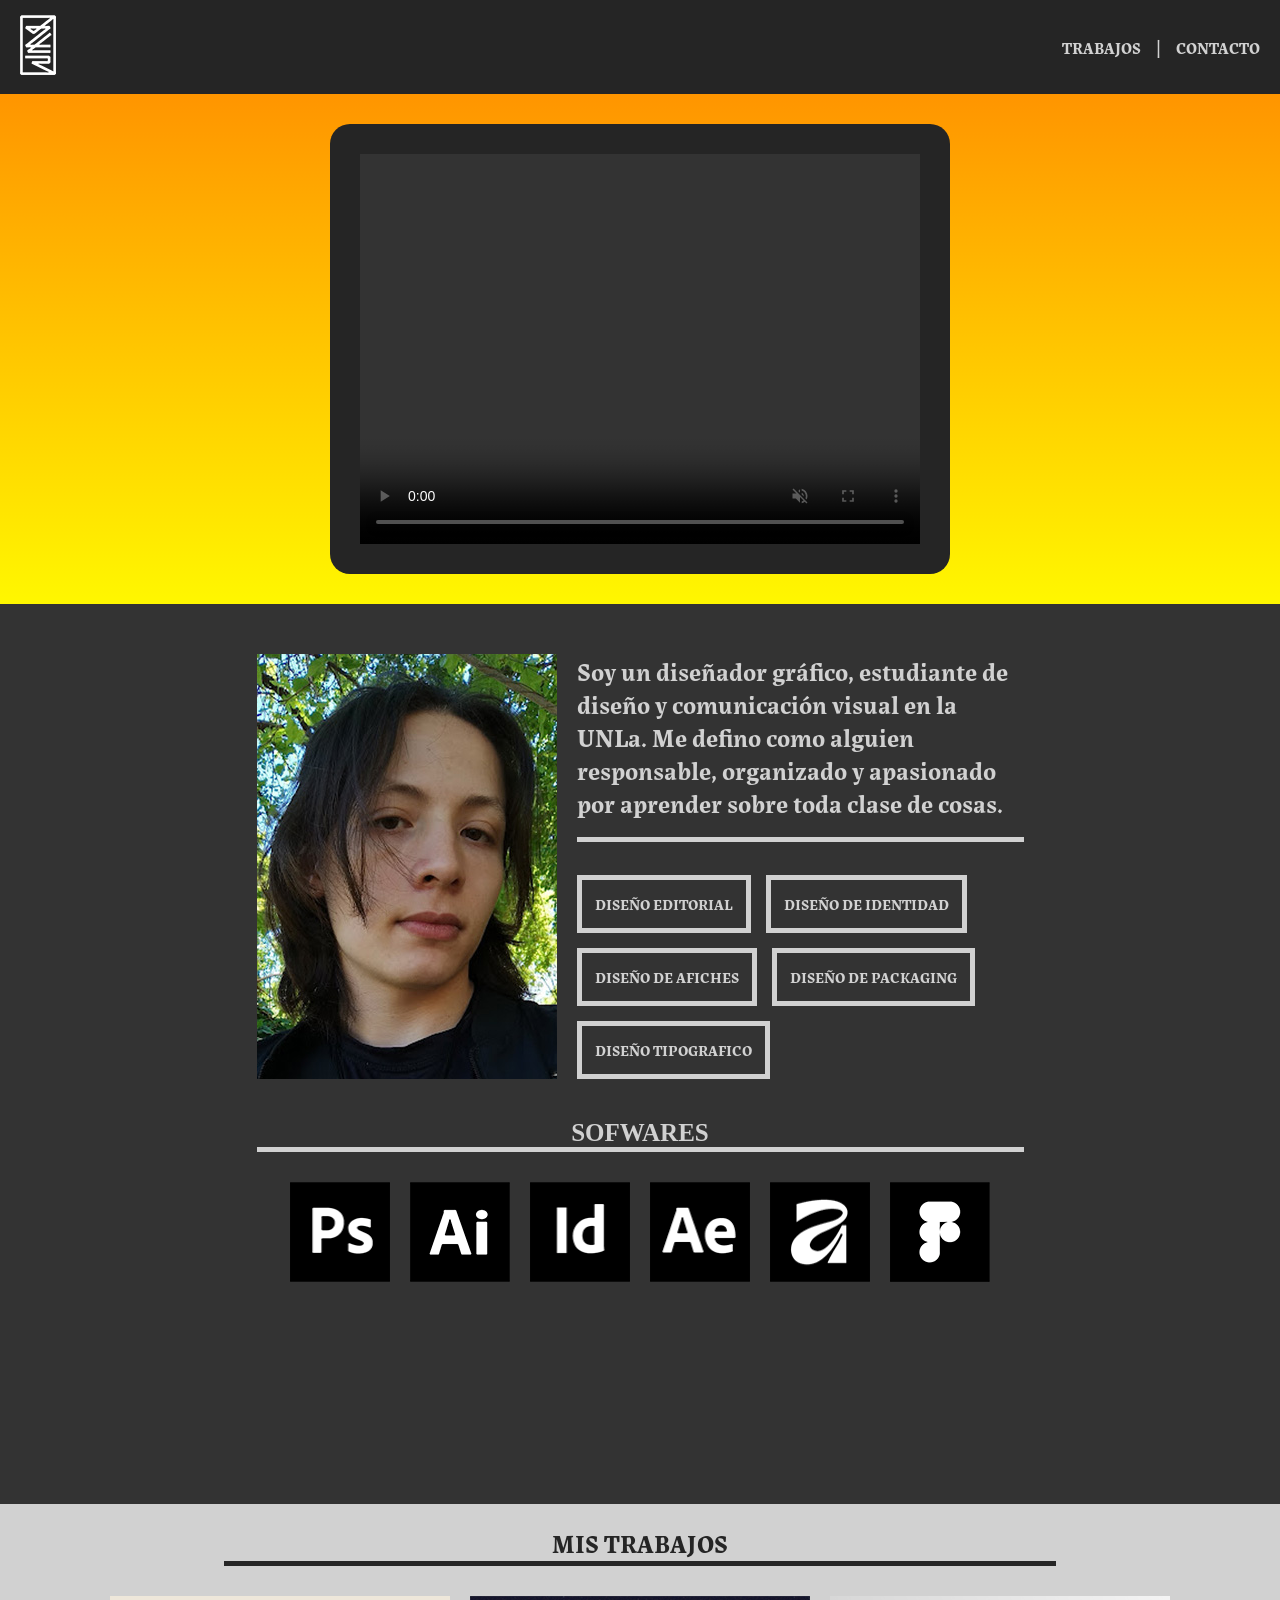
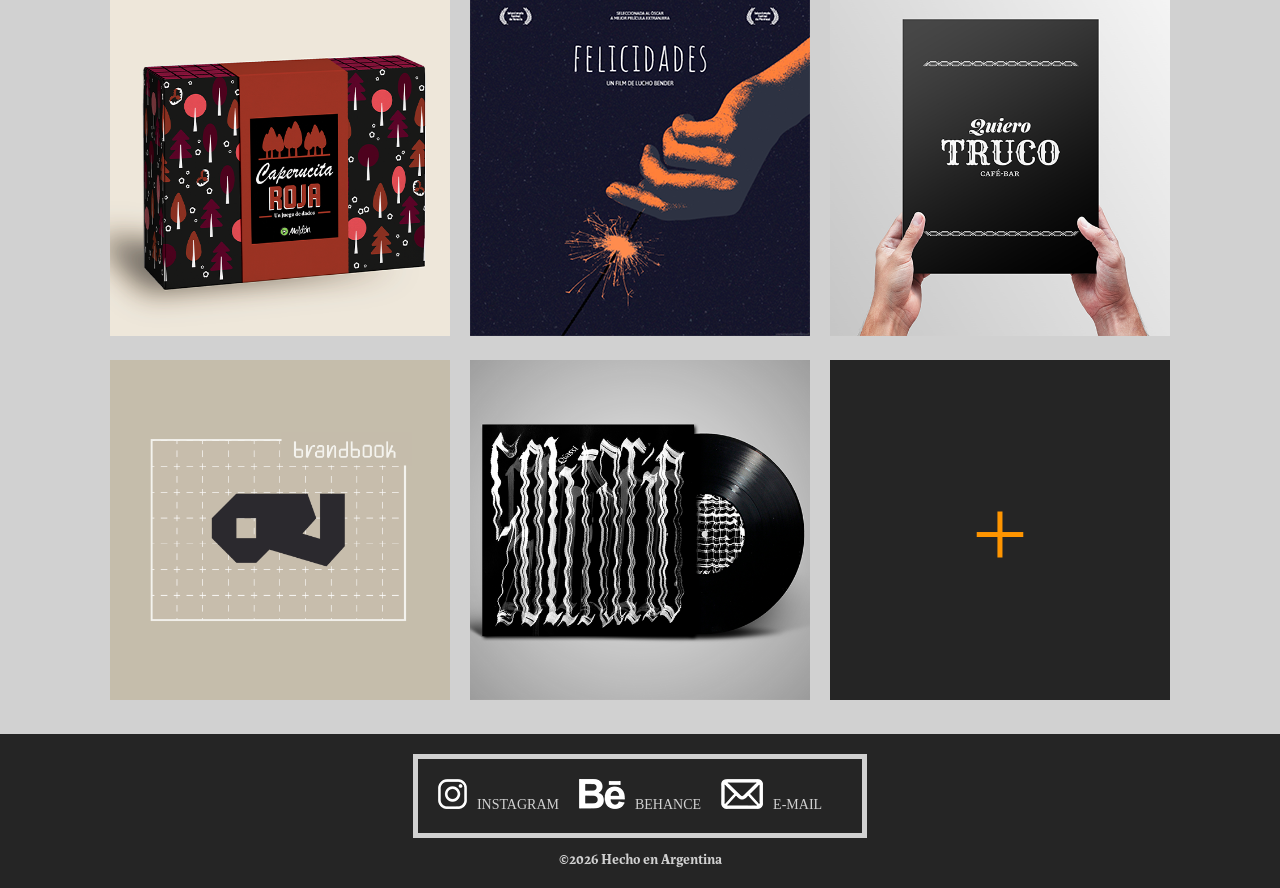
<file: index.html>
<!DOCTYPE html>
<html lang="es">
<head>
    <meta charset="UTF-8">
    <meta name="viewport" content="width=device-width, initial-scale=1.0">
    <link rel="stylesheet" href="style.css">
    <link rel="icon" type="image/ico" href="img/favicon.ico">
    <title>Zalazar Valentin</title>
    <meta name="author" content="zalazar valentin">
    <meta name="description" content="pagina realizada para la materia computacion 3 de la carrera de diseño y comunicacion visual, unla">
    <meta name="keywords" content="zalazar, valentin, diseño, portafolios, computacion, unla">
</head>
<body>
    <header>
        <nav>
            <a href="index.html"><img src="img/logo.png" alt="logo" type="image/png" class="logo" height="60" width="36"></a>
            <ul>
                <li><a href="galery.html" class="nav__item">TRABAJOS</a></li>
                <li class="nav__item">|</li>
                <li><a href="form.html" class="nav__item">CONTACTO</a></li>
            </ul>
        </nav>
    </header>
    <main>
        <section class="front">
            <video src="img/videos.mp4" autoplay loop muted playsinline controls></video>
        </section>
        <article>
            <div class="article__container">
                <img src="img/foto.jpg" alt="valentin zalazar" type="image/jpg" class="foto" height="425" width="300">
                <div class="article__info">
                    <p>Soy un diseñador gráfico, estudiante de diseño y comunicación visual en la UNLa. Me defino como alguien responsable, organizado y apasionado por aprender sobre toda clase de cosas.</p>
                    <ul>
                        <li>DISEÑO EDITORIAL</li>
                        <li>DISEÑO DE IDENTIDAD</li>
                        <li>DISEÑO DE AFICHES</li>
                        <li>DISEÑO DE PACKAGING</li>
                        <li>DISEÑO TIPOGRAFICO</li>
                    </ul>
                </div>
            </div>
            <h2>SOFWARES</h2>
            <div class="sofwares">
                <img src="img/ps.png" alt="photoshop" height="100" width="100">
                <img src="img/ai.png" alt="ilustrator" height="100" width="100">
                <img src="img/id.png" alt="indesign" height="100" width="100">
                <img src="img/ae.png" alt="after effects" height="100" width="100">
                <img src="img/a.png" alt="affinity" height="100" width="100">
                <img src="img/f.png" alt="figma" height="100" width="100">
            </div>
        </article>
        <section class="works">
            <h2>MIS TRABAJOS</h2>
            <div>
                <a href="galery/trabajo1.html"><img src="img/trabajo1.png" alt="juego de mesa caperusita roja" height="340" width="340"></a>
                <a href="galery/trabajo2.html"><img src="img/trabajo2.png" alt="afiche de pelicula felicidades" height="340" width="340"></a>
                <a href="galery/trabajo3.html"><img src="img/trabajo3.png" alt="quiero truco cafe" height="340" width="340"></a>
                <a href="galery/trabajo4.html"><img src="img/trabajo4.png" alt="identidad museo ori" height="340" width="340"></a>
                <a href="galery/trabajo5.html"><img src="img/trabajo5.png" alt="disco solitario spider" height="340" width="340"></a>
                <a href="galery.html" class="works__more">+</a>
        </section>
    </main>
    <footer>
        <ul>
            <li><a href="#"><img src="img/insta.png" alt="instagram" height="30" width="29">INSTAGRAM</a></li>
            <li><a href="#"><img src="img/be.png" alt="behance" height="30" width="46">BEHANCE</a></li>
            <li><a href="#"><img src="img/mail.png" alt="mail" height="30" width="42">E-MAIL</a></li>
        </ul>
        <h4>©2026 Hecho en Argentina</h4>
    </footer>
</body>
</html>
</file>
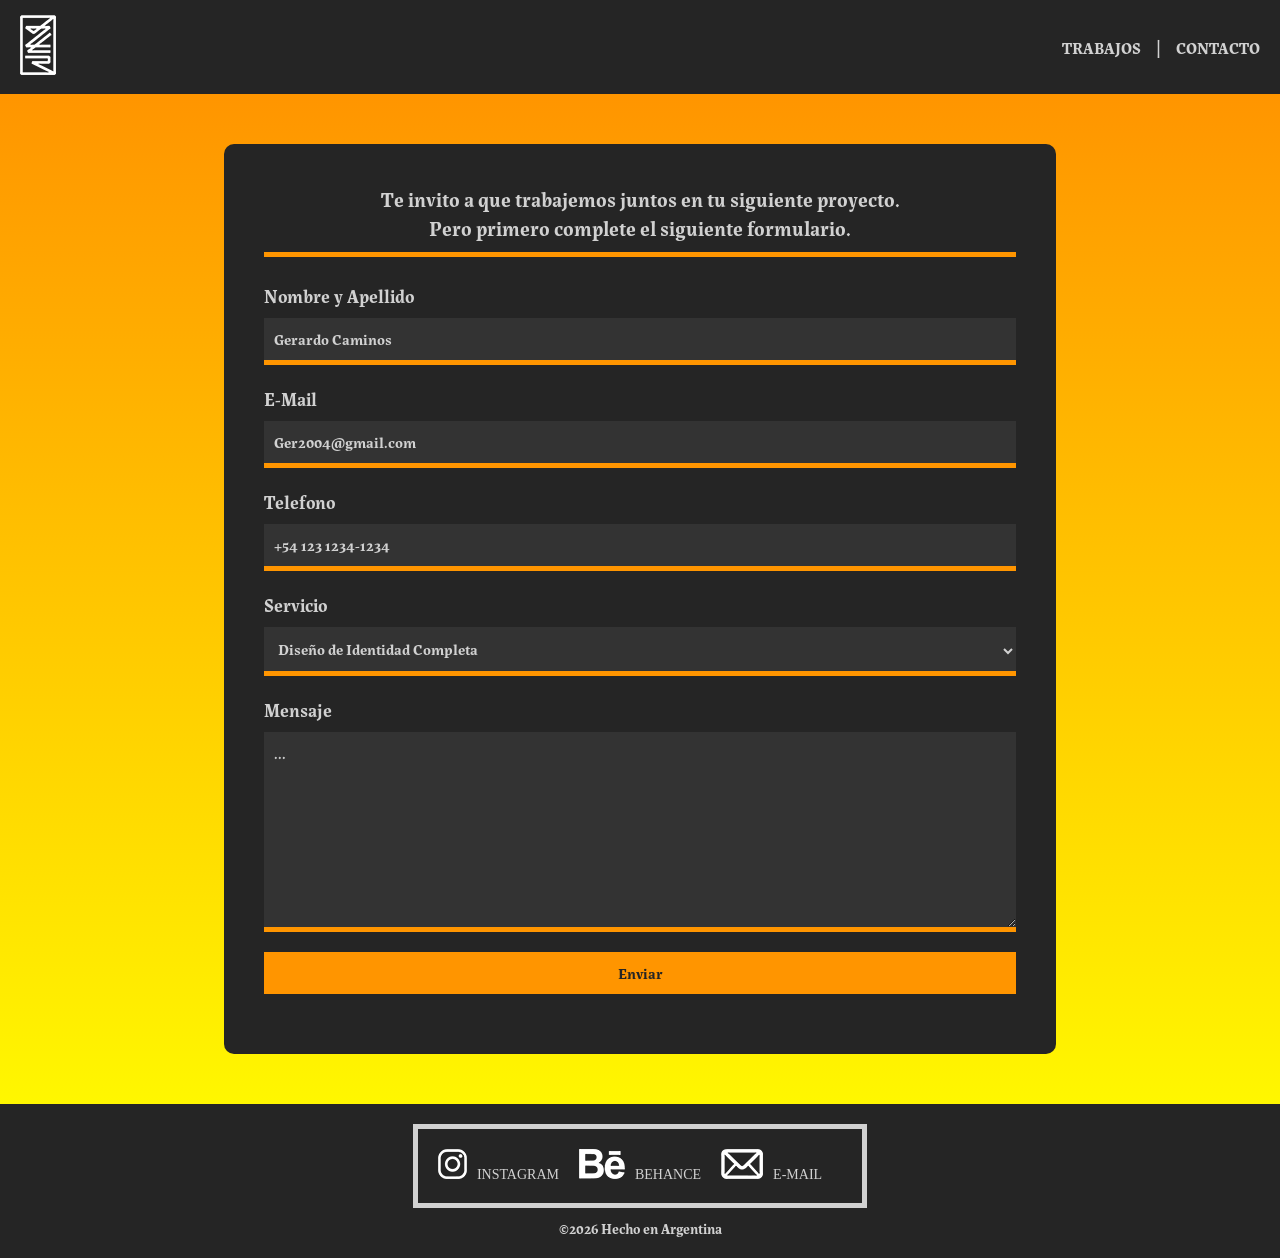
<file: form.html>
<!DOCTYPE html>
<html lang="es">

<head>
    <meta charset="UTF-8">
    <link rel="icon" type="image/ico" href="img/favicon.ico">
    <meta name="viewport" content="width=device-width, initial-scale=1.0">
    <title>Zalazar Valentin</title>
    <link rel="stylesheet" href="style.css">
       <meta name="author" content="zalazar valentin">
    <meta name="description" content="pagina realizada para la materia computacion 3 de la carrera de diseño y comunicacion visual, unla">
    <meta name="keywords" content="zalazar, valentin, diseño, portafolios, computacion, unla">
</head>

<body>
    <header>
        <nav>
            <a href="index.html"><img src="img/logo.png" alt="logo" type="image/png" class="logo" height="60" width="36"></a>
            <ul>
                <li><a href="galery.html" class="nav__item">TRABAJOS</a></li>
                <li class="nav__item">|</li>
                <li><a href="form.html" class="nav__item">CONTACTO</a></li>
            </ul>
        </nav>
    </header>
    <main class="form-main">
        <form method="post" action="mailto:jorgito@gmail.com" target="_blank" enctype="text/plain">
            <p>
                Te invito a que trabajemos juntos en tu siguiente proyecto.<br>
                Pero primero complete el siguiente formulario.
            </p>
            <label for="name">Nombre y Apellido</label>
            <input class="input" type="text" name="name" id="name" minlength="3" placeholder="Gerardo Caminos">
            <label for="email">E-Mail</label>
            <input class="input" type="email" name="email" id="email" placeholder="Ger2004@gmail.com">
            <label for="email">Telefono</label>
            <input class="input" type="tel" name="tel" id="tel" placeholder="+54 123 1234-1234">
            <label for="service">Servicio</label>
            <select class="input" name="service" id="service">
                <option value="">Diseño de Identidad Completa</option>
                <option value="">Diseño Editorial</option>
                <option value="">Diseño de Señaletica</option>
                <option value="">Diseño Web</option>
                <option value="">Diseño de Packaging</option>
                <option value="">Diseño de Tipografia(Display)</option>
                <option value="">Otro</option>
            </select>
            <label for="mensaje">Mensaje</label>
            <textarea class="input" name="mensaje" id="mensaje" placeholder="..."></textarea>
            <input class="input" type="submit" value="Enviar" required>
        </form>
    </main>
    <footer>
        <ul>
            <li><a href="#"><img src="img/insta.png" alt="instagram" height="30" width="29">INSTAGRAM</a></li>
            <li><a href="#"><img src="img/be.png" alt="behance" height="30" width="46">BEHANCE</a></li>
            <li><a href="#"><img src="img/mail.png" alt="mail" height="30" width="42">E-MAIL</a></li>
        </ul>
        <h4>©2026 Hecho en Argentina</h4>
    </footer>
</body>

</html>
</file>
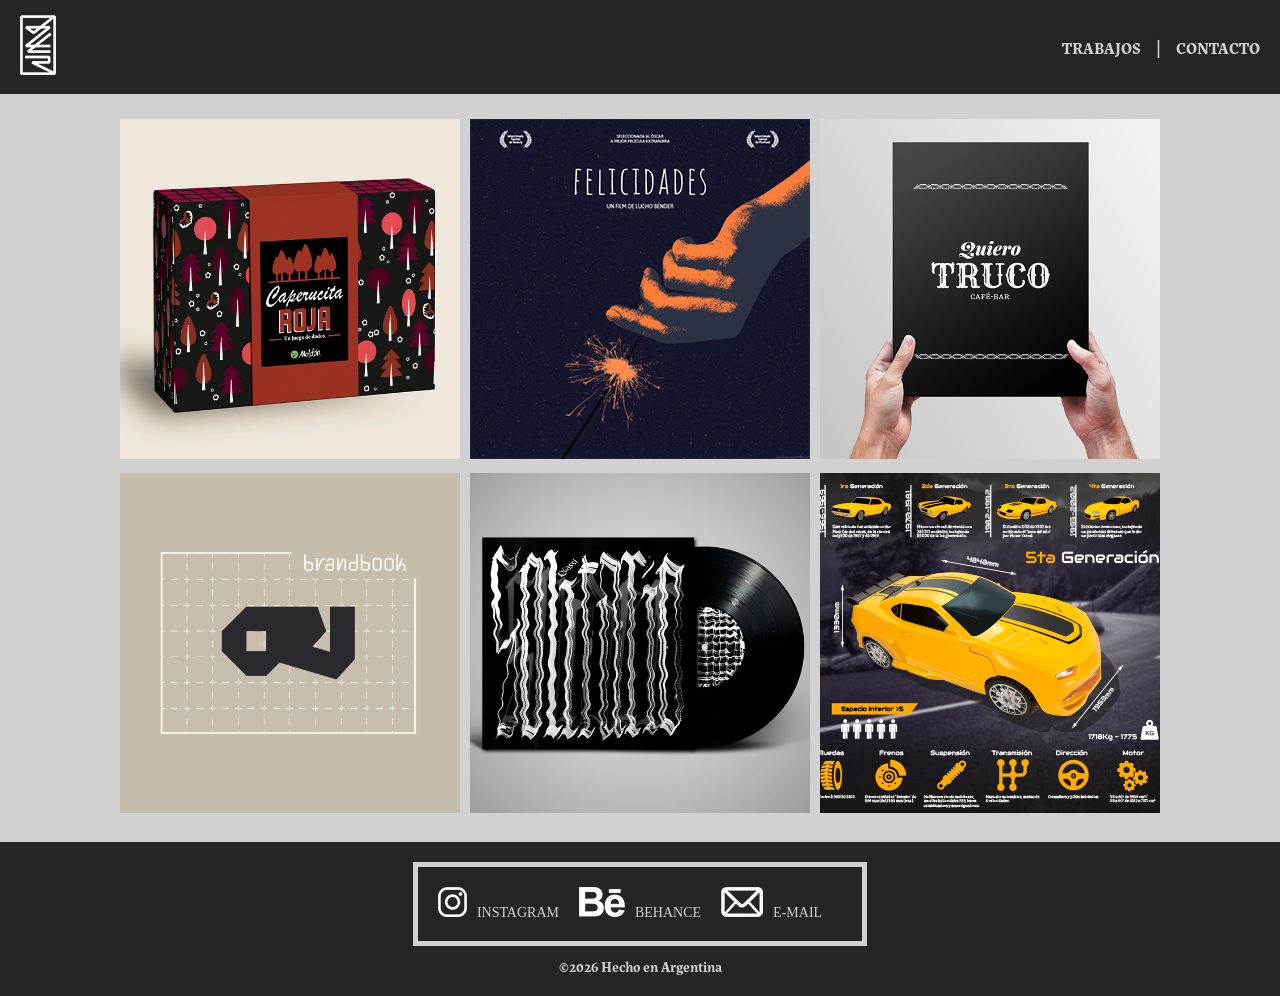
<file: galery.html>
<!DOCTYPE html>
<html lang="es">
<head>
    <meta charset="UTF-8">
    <link rel="icon" type="image/ico" href="img/favicon.ico">
    <meta name="viewport" content="width=device-width, initial-scale=1.0">
    <title>Zalazar Valentin</title>
    <link rel="stylesheet" href="style.css">
       <meta name="author" content="zalazar valentin">
    <meta name="description" content="pagina realizada para la materia computacion 3 de la carrera de diseño y comunicacion visual, unla">
    <meta name="keywords" content="zalazar, valentin, diseño, portafolios, computacion, unla">
</head>
<body>
     <header>
        <nav>
            <a href="index.html"><img src="img/logo.png" alt="logo" type="image/png" class="logo" height="60" width="36"></a>
            <ul>
                <li><a href="galery.html" class="nav__item">TRABAJOS</a></li>
                <li class="nav__item">|</li>
                <li><a href="form.html" class="nav__item">CONTACTO</a></li>
            </ul>
        </nav>
    </header>
    <main class="galery-main">
        <div>
            <a href="galery/trabajo1.html"><img src="img/trabajo1.png" alt="juego de mesa caperusita roja" height="340" width="340"></a>
            <a href="galery/trabajo2.html"><img src="img/trabajo2.png" alt="afiche pelicula felicidades" height="340" width="340"></a>
            <a href="galery/trabajo3.html"><img src="img/trabajo3.png" alt="quiero truco cafe" height="340" width="340"></a>
            <a href="galery/trabajo4.html"><img src="img/trabajo4.png" alt="identidad museo ori" height="340" width="340"></a>
            <a href="galery/trabajo5.html"><img src="img/trabajo5.png" alt="disco solitario spider" height="340" width="340"></a>
            <a href="galery/trabajo6.html"><img src="img/trabajo6.png" alt="infografia chevrolet" height="340" width="340"></a>
        </div>
    </main>
    <footer>
        <ul>
            <li><a href="#"><img src="img/insta.png" alt="instagram" height="30" width="29">INSTAGRAM</a></li>
            <li><a href="#"><img src="img/be.png" alt="behance" height="30" width="46">BEHANCE</a></li>
            <li><a href="#"><img src="img/mail.png" alt="mail" height="30" width="42">E-MAIL</a></li>
        </ul>
        <h4>©2026 Hecho en Argentina</h4>
    </footer>
</body>
</html>
</file>
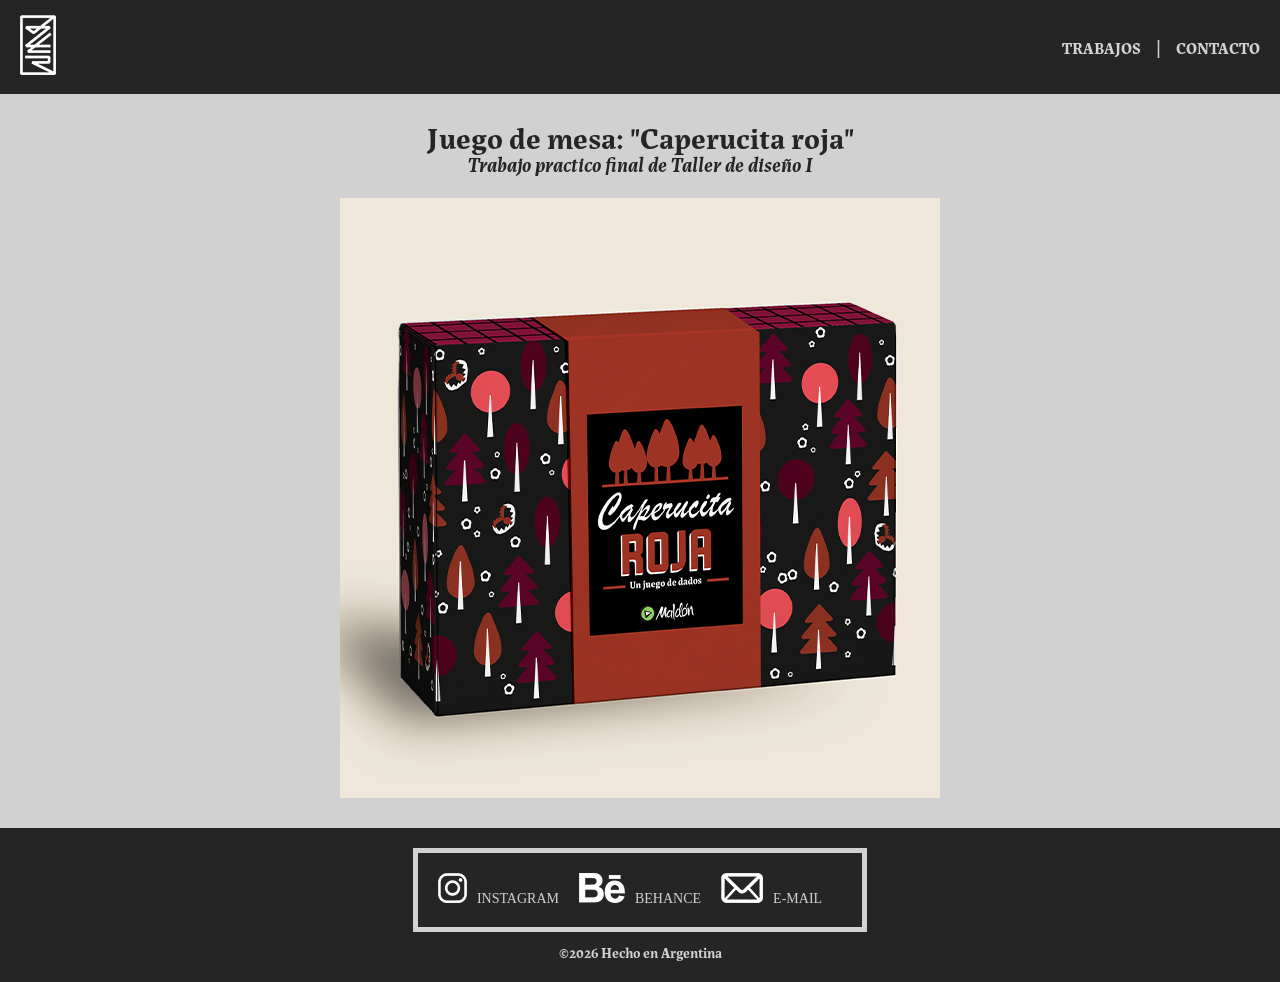
<file: galery/trabajo1.html>
<!DOCTYPE html>
<html lang="es">
<head>
    <meta charset="UTF-8">
    <link rel="icon" type="image/ico" href="img/favicon.ico">
    <link rel="stylesheet" href="../style.css">
    <meta name="viewport" content="width=device-width, initial-scale=1.0">
    <title>Zalazar Valentin</title>
       <meta name="author" content="zalazar valentin">
    <meta name="description" content="pagina realizada para la materia computacion 3 de la carrera de diseño y comunicacion visual, unla">
    <meta name="keywords" content="zalazar, valentin, diseño, portafolios, computacion, unla">
</head>
<body>
    <header>
        <nav>
            <a href="../index.html"><img src="../img/logo.png" alt="logo" type="image/png" class="logo" height="60" width="36"></a>
            <ul>
                <li><a href="../galery.html" class="nav__item">TRABAJOS</a></li>
                <li class="nav__item">|</li>
                <li><a href="../form.html" class="nav__item">CONTACTO</a></li>
            </ul>
        </nav>
    </header>
    <main class="zoom-galery">
        <h2>Juego de mesa: "Caperucita roja"</h2>
        <h3>Trabajo practico final de Taller de diseño I</h3>
        <img src="../img/trabajo1.png" width="600" height="600"  alt="juego de mesa caperusita roja">
    </main>
    <footer>
        <ul>
            <li><a href="#"><img src="../img/insta.png" alt="instagram" height="30" width="29">INSTAGRAM</a></li>
            <li><a href="#"><img src="../img/be.png" alt="behance" height="30" width="46">BEHANCE</a></li>
            <li><a href="#"><img src="../img/mail.png" alt="mail" height="30" width="42">E-MAIL</a></li>
        </ul>
        <h4>©2026 Hecho en Argentina</h4>
    </footer>
</body>
</html>
</file>
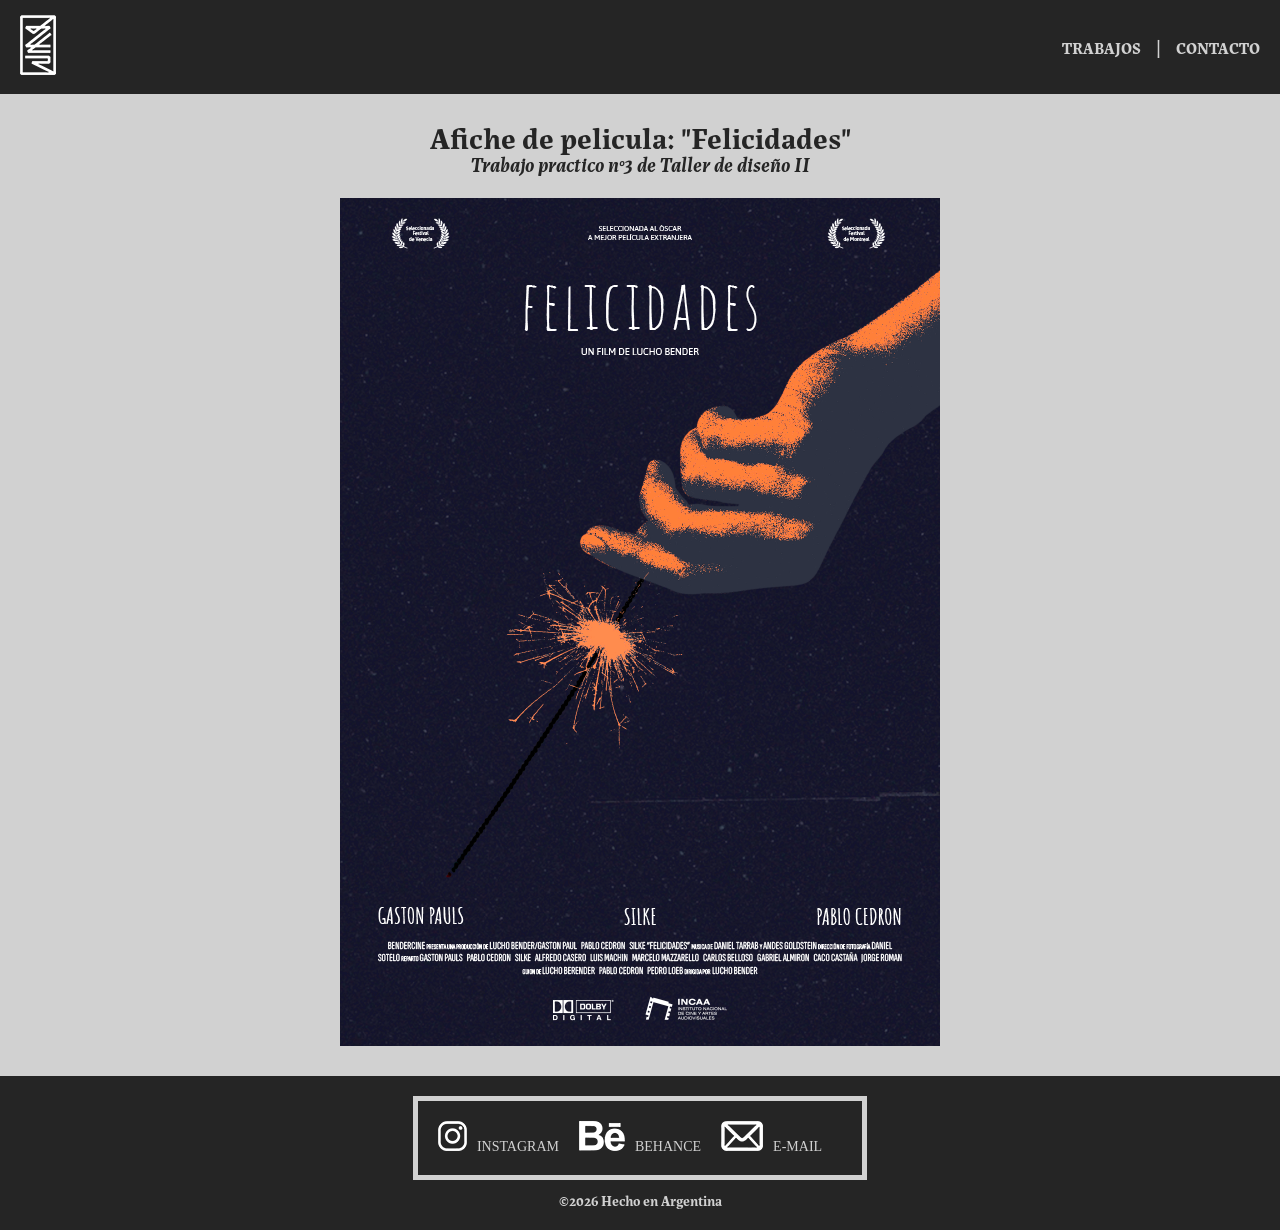
<file: galery/trabajo2.html>
<!DOCTYPE html>
<html lang="es">
<head>
    <meta charset="UTF-8">
    <link rel="icon" type="image/ico" href="img/favicon.ico">
    <link rel="stylesheet" href="../style.css">
    <meta name="viewport" content="width=device-width, initial-scale=1.0">
    <title>Zalazar Valentin</title>
       <meta name="author" content="zalazar valentin">
    <meta name="description" content="pagina realizada para la materia computacion 3 de la carrera de diseño y comunicacion visual, unla">
    <meta name="keywords" content="zalazar, valentin, diseño, portafolios, computacion, unla">
</head>
<body>
    <header>
        <nav>
            <a href="../index.html"><img src="../img/logo.png" alt="logo" type="image/png" class="logo" height="60" width="36"></a>
            <ul>
                <li><a href="../galery.html" class="nav__item">TRABAJOS</a></li>
                <li class="nav__item">|</li>
                <li><a href="../form.html" class="nav__item">CONTACTO</a></li>
            </ul>
        </nav>
    </header>
    <main class="zoom-galery" >
        <h2>Afiche de pelicula: "Felicidades"</h2>
        <h3>Trabajo practico n°3 de Taller de diseño II</h3>
        <img src="../img/trabajo2_2.png" width="600" height="848" alt="afiche pelicula felicidades">
    </main>
    <footer>
        <ul>
            <li><a href="#"><img src="../img/insta.png" alt="instagram" height="30" width="29">INSTAGRAM</a></li>
            <li><a href="#"><img src="../img/be.png" alt="behance" height="30" width="46">BEHANCE</a></li>
            <li><a href="#"><img src="../img/mail.png" alt="mail" height="30" width="42">E-MAIL</a></li>
        </ul>
        <h4>©2026 Hecho en Argentina</h4>
    </footer>
</body>
</html>
</file>
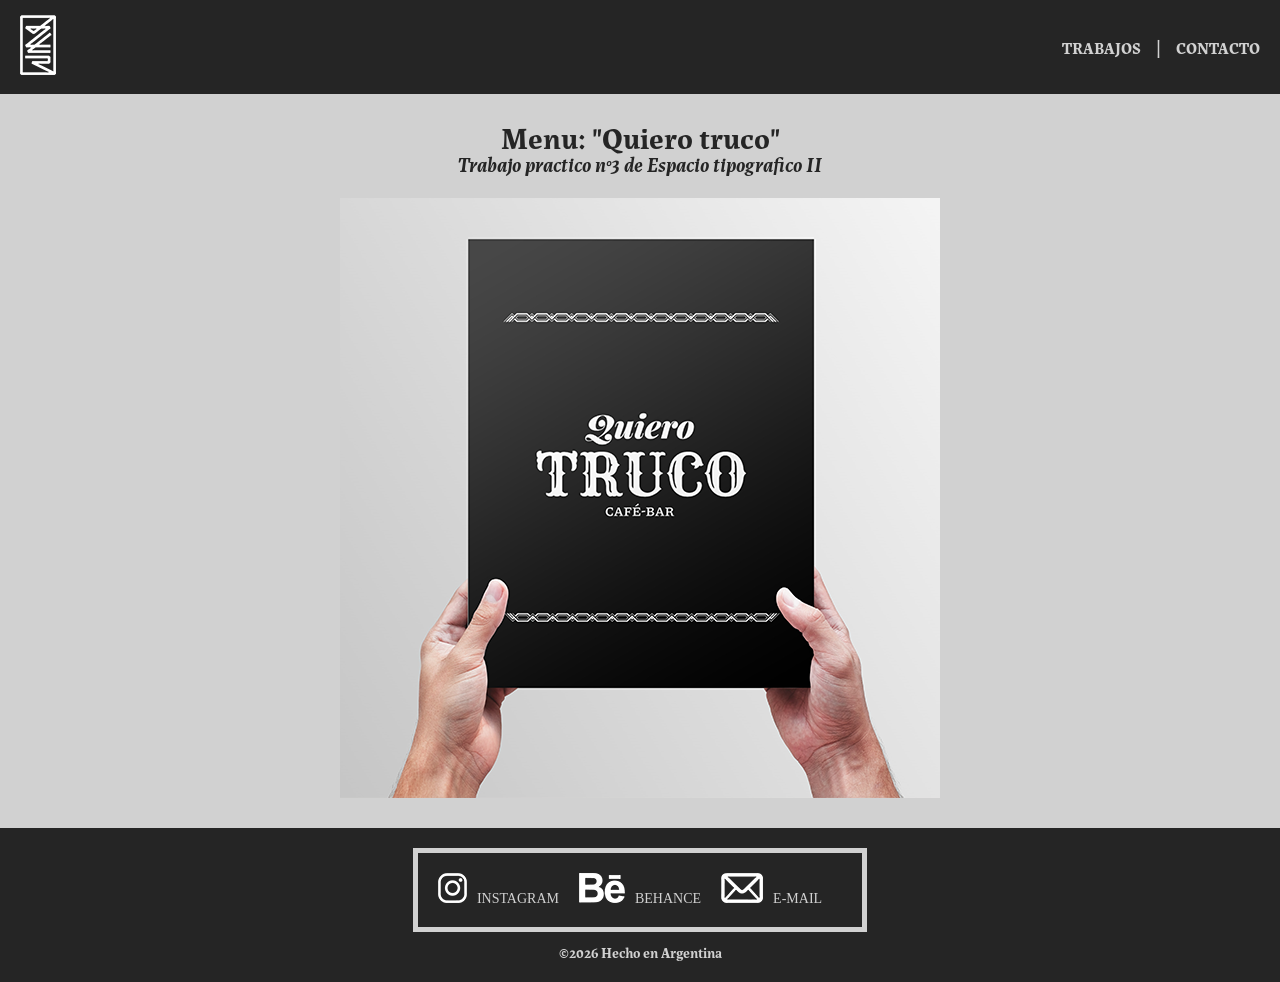
<file: galery/trabajo3.html>
<!DOCTYPE html>
<html lang="es">
<head>
    <meta charset="UTF-8">
    <link rel="icon" type="image/ico" href="img/favicon.ico">
    <link rel="stylesheet" href="../style.css">
    <meta name="viewport" content="width=device-width, initial-scale=1.0">
    <title>Zalazar Valentin</title>
       <meta name="author" content="zalazar valentin">
    <meta name="description" content="pagina realizada para la materia computacion 3 de la carrera de diseño y comunicacion visual, unla">
    <meta name="keywords" content="zalazar, valentin, diseño, portafolios, computacion, unla">
</head>
<body>
    <header>
        <nav>
            <a href="../index.html"><img src="../img/logo.png" alt="logo" type="image/png" class="logo" height="60" width="36"></a>
            <ul>
                <li><a href="../galery.html" class="nav__item">TRABAJOS</a></li>
                <li class="nav__item">|</li>
                <li><a href="../form.html" class="nav__item">CONTACTO</a></li>
            </ul>
        </nav>
    </header>
    <main class="zoom-galery">
        <h2>Menu: "Quiero truco"</h2>
        <h3>Trabajo practico n°3 de Espacio tipografico II</h3>
        <img src="../img/trabajo3.png" width="600" height="600" alt="quiero truco cafe">
    </main>
    <footer>
        <ul>
            <li><a href="#"><img src="../img/insta.png" alt="instagram" height="30" width="29">INSTAGRAM</a></li>
            <li><a href="#"><img src="../img/be.png" alt="behance" height="30" width="46">BEHANCE</a></li>
            <li><a href="#"><img src="../img/mail.png" alt="mail" height="30" width="42">E-MAIL</a></li>
        </ul>
        <h4>©2026 Hecho en Argentina</h4>
    </footer>
</body>
</html>
</file>
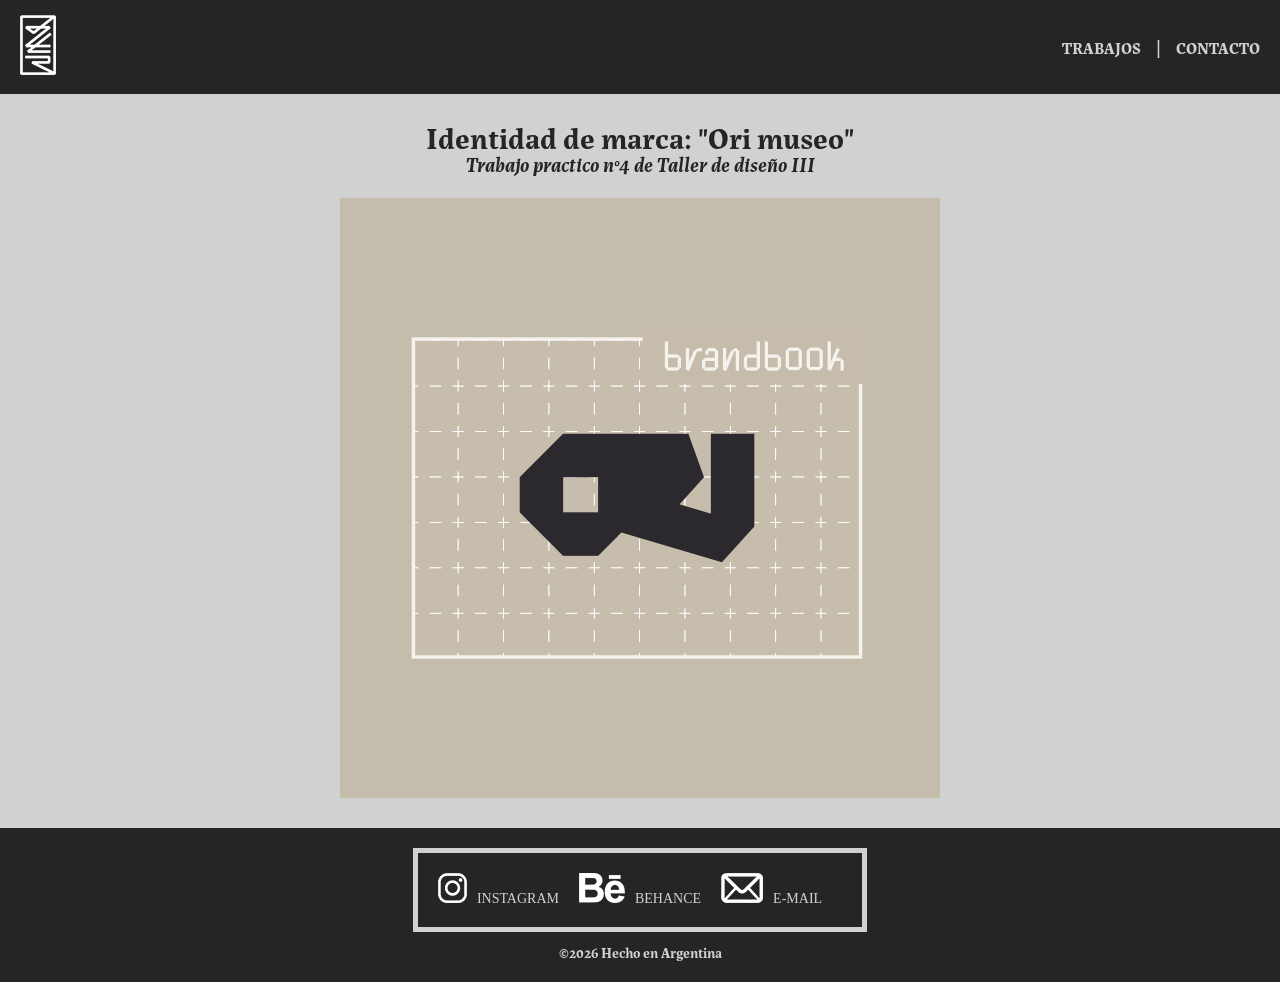
<file: galery/trabajo4.html>
<!DOCTYPE html>
<html lang="es">
<head>
    <meta charset="UTF-8">
    <link rel="icon" type="image/ico" href="img/favicon.ico">
    <link rel="stylesheet" href="../style.css">
    <meta name="viewport" content="width=device-width, initial-scale=1.0">
    <title>Zalazar Valentin</title>
       <meta name="author" content="zalazar valentin">
    <meta name="description" content="pagina realizada para la materia computacion 3 de la carrera de diseño y comunicacion visual, unla">
    <meta name="keywords" content="zalazar, valentin, diseño, portafolios, computacion, unla">
</head>
<body>
    <header>
        <nav>
            <a href="../index.html"><img src="../img/logo.png" alt="logo" type="image/png" class="logo" height="60" width="36"></a>
            <ul>
                <li><a href="../galery.html" class="nav__item">TRABAJOS</a></li>
                <li class="nav__item">|</li>
                <li><a href="../form.html" class="nav__item">CONTACTO</a></li>
            </ul>
        </nav>
    </header>
    <main class="zoom-galery">
        <h2>Identidad de marca: "Ori museo"</h2>
        <h3>Trabajo practico n°4 de Taller de diseño III</h3>
        <img src="../img/trabajo4.png" width="600" height="600" alt="identidad museo ori">
    </main>
    <footer>
        <ul>
            <li><a href="#"><img src="../img/insta.png" alt="instagram" height="30" width="29">INSTAGRAM</a></li>
            <li><a href="#"><img src="../img/be.png" alt="behance" height="30" width="46">BEHANCE</a></li>
            <li><a href="#"><img src="../img/mail.png" alt="mail" height="30" width="42">E-MAIL</a></li>
        </ul>
        <h4>©2026 Hecho en Argentina</h4>
    </footer>
</body>
</html>
</file>
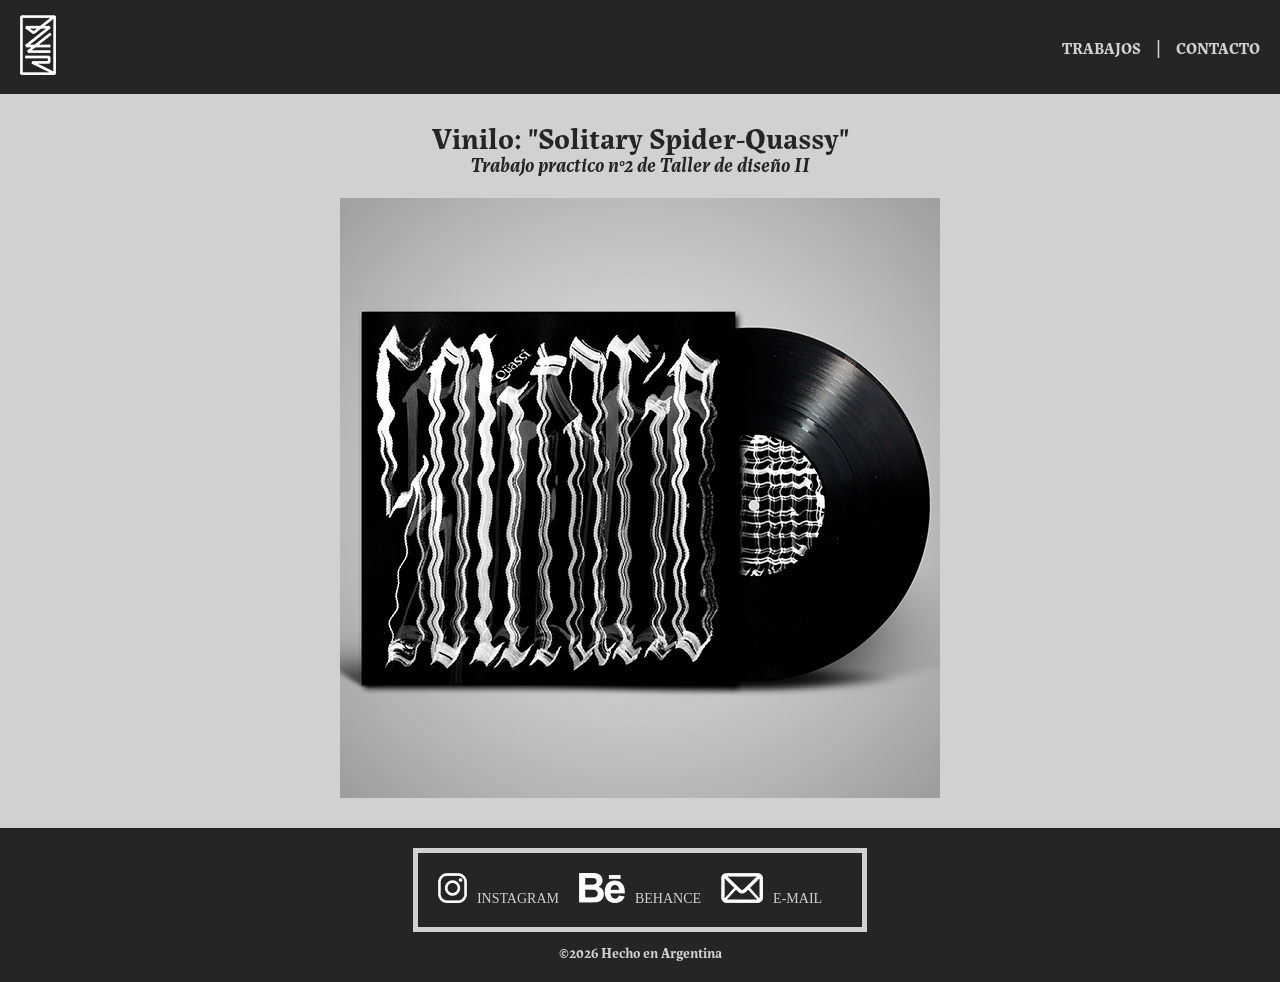
<file: galery/trabajo5.html>
<!DOCTYPE html>
<html lang="es">
<head>
    <meta charset="UTF-8">
    <link rel="icon" type="image/ico" href="img/favicon.ico">
    <link rel="stylesheet" href="../style.css">
    <meta name="viewport" content="width=device-width, initial-scale=1.0">
    <title>Zalazar Valentin</title>
       <meta name="author" content="zalazar valentin">
    <meta name="description" content="pagina realizada para la materia computacion 3 de la carrera de diseño y comunicacion visual, unla">
    <meta name="keywords" content="zalazar, valentin, diseño, portafolios, computacion, unla">
</head>
<body>
    <header>
        <nav>
            <a href="../index.html"><img src="../img/logo.png" alt="logo" type="image/png" class="logo" height="60" width="36"></a>
            <ul>
                <li><a href="../galery.html" class="nav__item">TRABAJOS</a></li>
                <li class="nav__item">|</li>
                <li><a href="../form.html" class="nav__item">CONTACTO</a></li>
            </ul>
        </nav>
    </header>
    <main class="zoom-galery">
        <h2>Vinilo: "Solitary Spider-Quassy"</h2>
        <h3>Trabajo practico n°2 de Taller de diseño II</h3>
        <img src="../img/trabajo5.png" width="600" height="600" alt="disco solitario spider">
    </main>
    <footer>
        <ul>
            <li><a href="#"><img src="../img/insta.png" alt="instagram" height="30" width="29">INSTAGRAM</a></li>
            <li><a href="#"><img src="../img/be.png" alt="behance" height="30" width="46">BEHANCE</a></li>
            <li><a href="#"><img src="../img/mail.png" alt="mail" height="30" width="42">E-MAIL</a></li>
        </ul>
        <h4>©2026 Hecho en Argentina</h4>
    </footer>
</body>
</html>
</file>
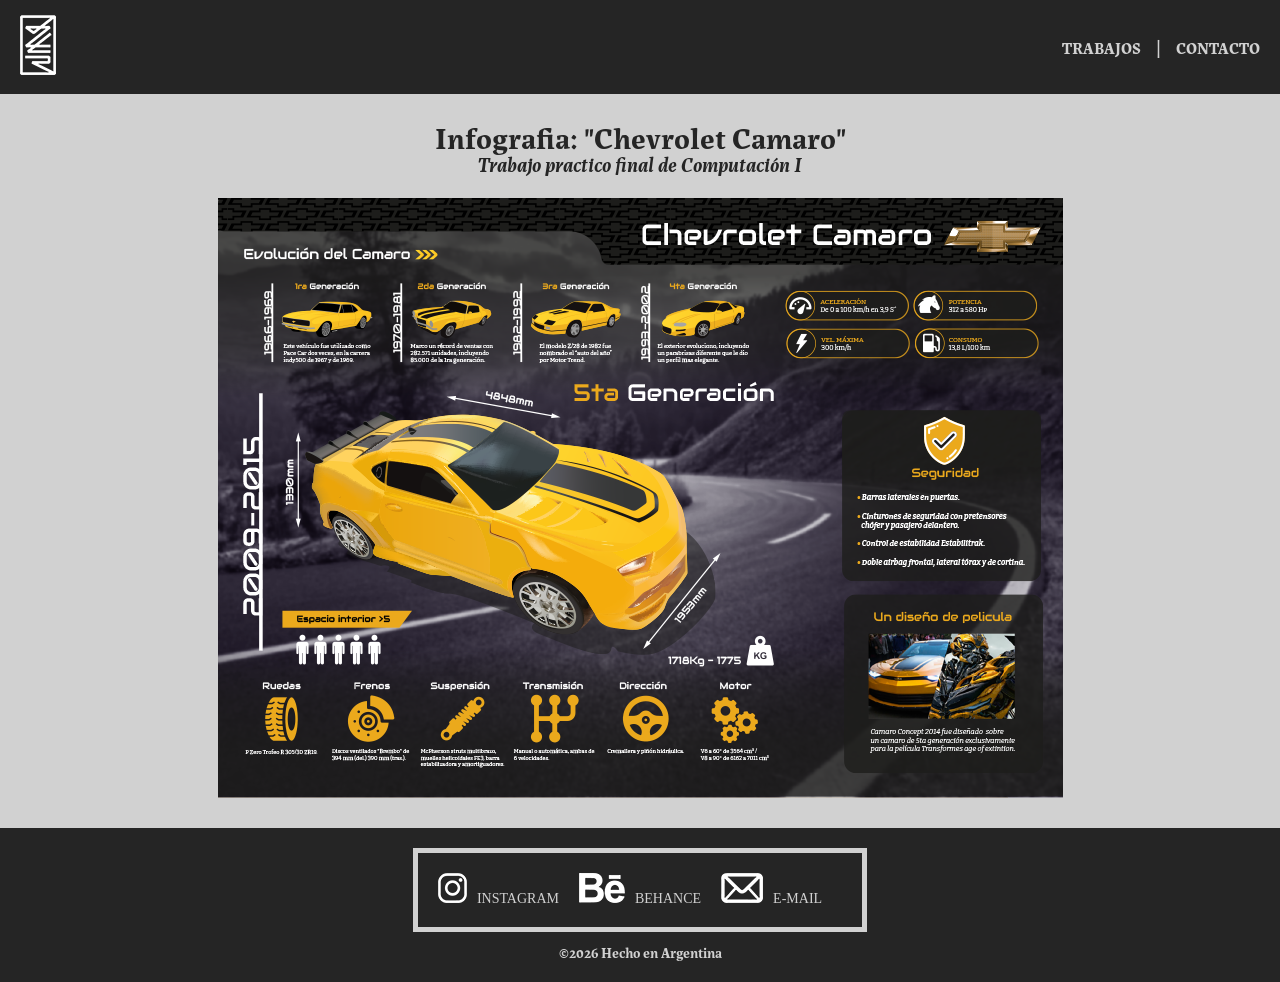
<file: galery/trabajo6.html>
<!DOCTYPE html>
<html lang="es">
<head>
    <meta charset="UTF-8">
    <link rel="icon" type="image/ico" href="img/favicon.ico">
    <link rel="stylesheet" href="../style.css">
    <meta name="viewport" content="width=device-width, initial-scale=1.0">
    <title>Zalazar Valentin</title>
       <meta name="author" content="zalazar valentin">
    <meta name="description" content="pagina realizada para la materia computacion 3 de la carrera de diseño y comunicacion visual, unla">
    <meta name="keywords" content="zalazar, valentin, diseño, portafolios, computacion, unla">
</head>
<body>
    <header>
        <nav>
            <a href="../index.html"><img src="../img/logo.png" alt="logo" type="image/png" class="logo" height="60" width="36"></a>
            <ul>
                <li><a href="../galery.html" class="nav__item">TRABAJOS</a></li>
                <li class="nav__item">|</li>
                <li><a href="../form.html" class="nav__item">CONTACTO</a></li>
            </ul>
        </nav>
    </header>
    <main class="zoom-galery">
        <h2>Infografia: "Chevrolet Camaro"</h2>
        <h3>Trabajo practico final de Computación I</h3>
        <img src="../img/trabajo6_2.png" width="845" height="600" alt="infografia chevrolet camaro">
    </main>
    <footer>
        <ul>
            <li><a href="#"><img src="../img/insta.png" alt="instagram" height="30" width="29">INSTAGRAM</a></li>
            <li><a href="#"><img src="../img/be.png" alt="behance" height="30" width="46">BEHANCE</a></li>
            <li><a href="#"><img src="../img/mail.png" alt="mail" height="30" width="42">E-MAIL</a></li>
        </ul>
        <h4>©2026 Hecho en Argentina</h4>
    </footer>
</body>
</html>
</file>
<file: style.css>
@font-face {
    font-family: "labrada-bold";
    src: url("fonts/Labrada-Bold.ttf") format("truetype");
    font-weight: bolder;
    font-style: normal;
}
@font-face {
    font-family: "labrada-bolditalic";
    src: url("fonts/Labrada-BoldItalic.ttf") format("truetype");
    font-weight: bolder;
    font-style: italic;
}
*{
    margin: 0;
    padding: 0;
    box-sizing: border-box;
    list-style: none;
    text-decoration: none;
}
/*----------index----------*/
/*Header*/
header{
    background: #252525;
    padding: 15px 20px;
    position: sticky;
    top: 0;
}
nav{
    display: flex;
    justify-content: space-between;
}
nav ul{
    display:flex;
    align-items: center;
}
.nav__item{
    margin-left: 15px;
    color: rgb(209, 209, 209);
    font-family: "labrada-bold", serif;
    font-size: 16px;
}
nav a:hover{
    color: #FF9500;
}
/*main*/
/*section_1*/
.front{
    background: linear-gradient(#FF9500, #FFF700);
    display: flex;
    flex-direction: column;
    align-items: center;
}
video{
    background: #252525;
    padding: 30px;
    margin: 30px;
    width: 620px;
    height: 450px;
    border-radius: 20px;
}
/*section_2*/
article{
    background: #333;
    min-height: 100vh;
    padding: 50px;
    display: flex;
    flex-direction: column;
    align-items: center;
}
.article__container{
    display: flex;
    align-items: start;
    width: 65%;
}
.foto{
    height: 425px;
    width: auto;
    margin-right: 20px;
    object-fit: cover;
}
.article__info{
    display: flex;
    flex-direction: column;
}
.article__info p{
    color: rgb(209, 209, 209);
    font-family: "labrada-bold", serif;
    line-height: 33px;
    font-size: 25px;
    border-bottom: rgb(209, 209, 209) solid 5px;
    padding-bottom: 18px;
}
article ul{
    display: flex;
    flex-wrap: wrap;
    margin-top: 18px;
}
article li{
    font-family: "labrada-bold", serif;
    font-size: 15px;
    color: rgb(209, 209, 209);
    border: rgb(209, 209, 209) solid 5px;
    padding: 13px;
    margin: 15px 15px 0 0;
}
article h2{
    font-family: "labrada-bold" serif;
    font-size: 25px;
    color: rgb(209, 209, 209);
    width: 65%;
    border-bottom: rgb(209, 209, 209) solid 5px;
    text-align: center;
    margin-top: 40px;
}
.sofwares{
    display: flex;
    margin: 20px;
    justify-content: center;
    flex-wrap: wrap;
}
.sofwares img{
    width: 100px;
    margin: 10px;
}
/*section 3*/
.works{
    background: rgb(209, 209, 209);
    padding: 20px 0 ;
    display: flex;
    flex-direction: column;
    align-items: center;
}
.works h2{
    font-family: "labrada-bold", serif;
    font-size: 25px;
    color: #252525;
    width: 65%;
    border-bottom: #252525 solid 5px;
    text-align: center;
    margin-bottom: 20px;
}
.works div{
    display: flex;
    flex-wrap: wrap;
    justify-content: center;
}
.works img{
    height: 340px;
    margin: 10px;
}
.works__more{
    background: #252525;
    color: #FF9500;
    height: 340px;
    width: 340px;
    font-size: 100px;
    text-align: center;
    line-height: 350px;
    margin: 10px;
}
.works__more:hover{
    background: #FF9500;
    color: #252525;
}
/*footer*/
footer{
    background: #252525;
    display: flex;
    flex-direction: column;
    padding: 20px;
    align-items: center;
    justify-content: center;
}
footer ul{
    display: flex;
    border: rgb(209, 209, 209) solid 5px;
    padding: 20px;
    margin-bottom: 10px;
    align-items: center;
}
footer img{
    height: 30px;
    margin-right: 10px;
}
footer li{
    margin-right: 20px;
}
footer h4{
    color: rgb(209, 209, 209);
    font-family: "labrada-bold", serif;
    font-size: 14px;
}

footer a{
    font-family: "labrada-bold" serif;
    font-size: 14px;
    color: rgb(209, 209, 209);
}
/*----------galery----------*/
.galery-main{
    background: rgb(209, 209, 209);
    padding: 20px 0 ;
    display: flex;
    flex-direction: column;
    align-items: center;
}
.galery-main div{
    display: flex;
    flex-wrap: wrap;
    justify-content: center;
}
.galery-main a{
    margin: 5px;
}
/*----------galery_zoom----------*/
.zoom-galery{
    background: rgb(209, 209, 209);
    padding: 30px 0 ;
    display: flex;
    flex-direction: column;
    align-items: center;
}
.zoom-galery h2{
    font-family: "labrada-bold",serif;
    color: #252525;
    font-size: 30px;
    line-height: 25px;
}
.zoom-galery h3{
    font-family: "labrada-bolditalic";
    color: #252525;
    font-size: 20px;
    margin-bottom: 20px;
}
/*----------form----------*/
.form-main{
    background: linear-gradient(#FF9500, #FFF700);
    min-height: 100vh;
    display: flex;
    align-items: center;
    flex-direction: column;
}
form{
    display: flex;
    flex-direction: column;
    background: #252525;
    padding: 40px;
    width: 65vw;
    margin: 50px 0;
    border-radius: 10px;
}
label{
    font-family: "labrada-bold", serif;
    font-size: 18px;
    color: rgb(209, 209, 209);
    margin-bottom: 10px;
}
.input{
    color: rgb(209, 209, 209);
    font-family: "labrada-bold", serif;
    font-size: 15px;
    background: #333;
    padding: 10px;
    margin: 0 0 20px 0;
    border: none;
    border-bottom: #FF9500 solid 5px;
}
option{
    background: #FF9500;
}
textarea{
    min-height: 200px;
    max-height: 300px;
}
.input[type=submit]{
    color: #252525;
    background: #FF9500;
    padding: 10px;
    margin: 0 0 20px 0;
    border: none;
}
.input[type=submit]:hover{
    background: #FFF700;
}
.input::placeholder{
    color: rgb(209, 209, 209);
    font-family: "labrada-bold", serif;
    font-size: 15px;
}
option{
    color: #252525;
    font-family: "labrada-bold", serif;
    font-size: 15px;
}
form p{
    color: rgb(209, 209, 209);
    font-family: "labrada-bold", serif;
    font-size: 20px;
    margin-bottom: 20px;
    text-align: center;
    border-bottom: #FF9500 solid 5px;
    padding-bottom: 10px;
    margin-bottom: 25px;
}
@media screen and (max-width: 1200px){
    .article__container{
        flex-direction: column;
        align-items: center;
    }
    .article__info p{
        margin-top: 10px;
    }
    form{
        width: 80vw;
    }
}
@media screen and (max-width: 600px){
    video{
        width: 400px;
    }
    .article__container{
        width: 80%;
    }
    .article__info p{
        font-size: 18px;
    }
    .foto{
        width: 230px;
        height: auto;
    }
    article ul{
        display: flex;
        flex-direction: column;
        margin-top: 18px;
    }
    footer img{
        height: 25px;
        width: auto;
    }
    .zoom-galery img{
        width: 400px;
        height: auto;
}
}
</file>
